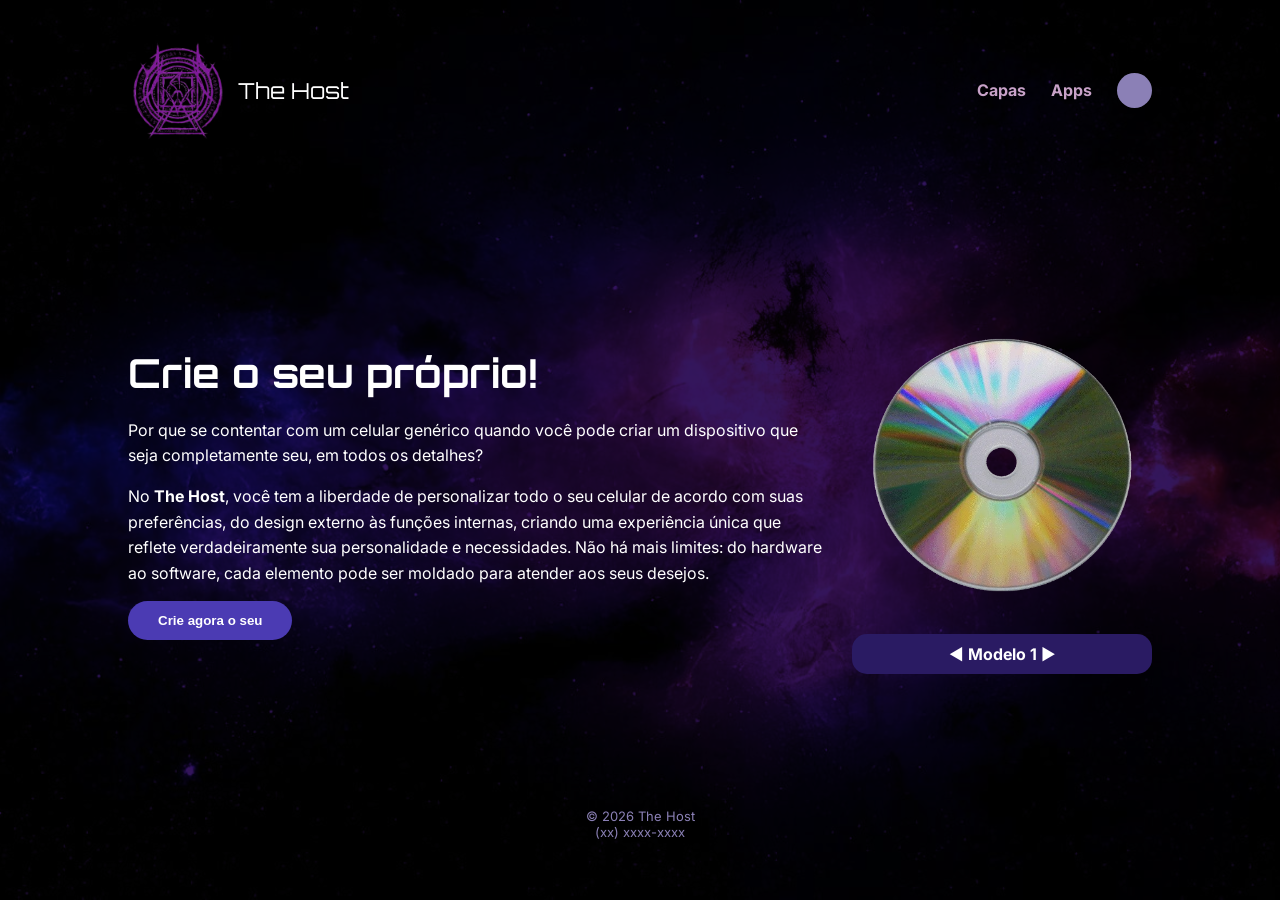
<file: index.html>
<!DOCTYPE html>
<html lang="pt-br">
<head>
    <meta charset="UTF-8">
    <title>The Host</title>
    <link rel="stylesheet" href="style.css">
    <link href="https://fonts.googleapis.com/css2?family=Orbitron:wght@400;700&family=Inter:wght@400;700&display=swap" rel="stylesheet">
</head>
<body>

    <nav class="navbar">
        <div class="logo-area">
            <img src="host.png" class="logo-img" alt="Logo">
            <span class="logo-texto">The Host</span>
        </div>
        <div class="menu">
            <a href="#">Capas</a>
            <a href="#">Apps</a>
            <div class="user-avatar"></div>
        </div>
    </nav>

    <main class="main-container">
        <section class="texto">
            <h1>Crie o seu próprio!</h1>
            <p>Por que se contentar com um celular genérico quando você pode criar um dispositivo que seja completamente seu, em todos os detalhes? </p>
            <p>No <strong>The Host</strong>, você tem a liberdade de personalizar todo o seu celular de acordo com suas preferências, do design externo às funções
internas, criando uma experiência única que reflete verdadeiramente sua personalidade e necessidades. Não há mais limites: do hardware ao
software, cada elemento pode ser moldado para atender aos seus desejos.</p>
            <button class="btn-principal">Crie agora o seu</button>
        </section>

        <section class="visual">
            <img src="cd.png" class="cd-img" alt="Modelo CD">
            <div class="seletor">
                <span>◀</span>
                <strong>Modelo 1</strong>
                <span>▶</span>
            </div>
        </section>
    </main>

    <footer class="rodape">
        <p>&copy; 2026 The Host </p>
        <p>(xx) xxxx-xxxx</p>
    </footer>

</body>
</html>
</file>
<file: style.css>
* {
    margin: 0;
    padding: 0;
    box-sizing: border-box;
}

body {
    margin: 0;
    padding: 40px 10%;
    font-family: 'Inter', sans-serif;
    color: white;
    min-height: 100vh;
    display: flex;
    flex-direction: column;

    background-color: rgba(26, 11, 46, 1.0); 


    background-image: url('space.jpg');

    background-blend-mode: overlay;

    background-size: cover;
    background-position: center;
    background-attachment: fixed;
}


.navbar {
    display: flex;
    justify-content: space-between;
    align-items: center;
    margin-bottom: 60px;
}

.logo-area {
    display: flex;
    align-items: center;
    gap: 10px;
}

.logo-img {
    width: 100px;
}

.logo-texto {
    font-family: 'Orbitron', sans-serif;
    font-size: 22px;
}

.menu {
    display: flex;
    align-items: center;
    gap: 25px;
}

.menu a {
    color: #C8A2C8;
    text-decoration: none;
    font-weight: bold;
}

.user-avatar {
    width: 35px;
    height: 35px;
    background: #8b80b6;
    border-radius: 50%;
}


.main-container {
    display: flex;
    justify-content: space-between;
    align-items: center;
    flex: 1; 
}

.texto {
    max-width: 700px;
}

.texto h1 {
    font-family: 'Orbitron', sans-serif;
    font-size: 40px;
    margin-bottom: 20px;
}

.texto p {
    margin-bottom: 15px;
    line-height: 1.6;
}

.btn-principal {
    background: #4b3bb3;
    color: white;
    padding: 12px 30px;
    border: none;
    border-radius: 20px;
    font-weight: bold;
    cursor: pointer;
}


.visual {
    text-align: center;
}

.cd-img {
    width: 300px;
    margin-bottom: 15px;
}

.seletor {
    background: #2a1b63;
    padding: 10px 20px;
    border-radius: 15px;
}

.rodape {
    text-align: center;
    padding: 20px 0;
    color: #8b80b6;
    font-size: 13px;
}
</file>
